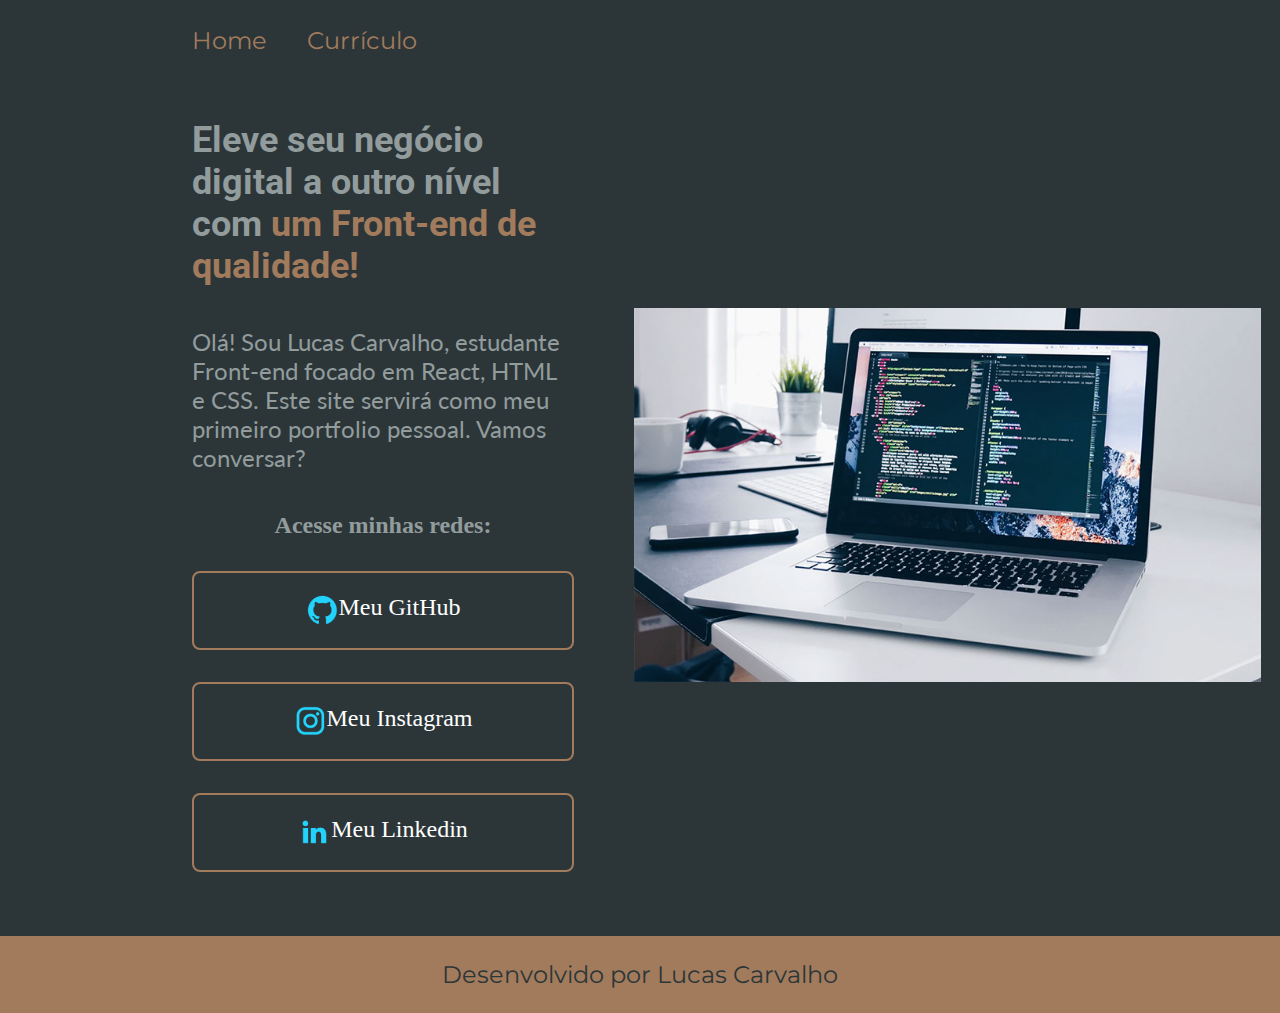
<file: index.html>
<!DOCTYPE html>
<html lang="pt-br">
<head>
    <meta charset="UTF-8">
    <meta name="viewport" content="width=device-width, initial-scale=1.0">
    <link rel="stylesheet" href="./styles/style.css">
    <title>Portfolio</title>
    
</head>
    <body>
        <header class="cabecalho">
            <nav class="cabecalho__menu">
                <a href="index.html" class="cabecalho__menu__link">Home</a>
                <a href="curriculo.html" class="cabecalho__menu__link">Currículo</a>
            </nav>  
        </header>
            <main class="apresentacao">
                <section class="apresentacao__conteudo">        
                    <h1 class="apresentacao__conteudo__titulo" >Eleve seu negócio digital a outro nível com<span class="titulo-destaque"> um Front-end de qualidade!</span></h1>
                    <p class="apresentacao__conteudo__texto">Olá! Sou Lucas Carvalho, estudante Front-end focado em React, HTML e CSS. Este site servirá como meu primeiro portfolio pessoal. Vamos conversar?</p>
                    <div class="apresentacao__links">
                        <h2><strong>Acesse minhas redes:</strong></h2>
                        <a class="apresentacao__links__link" href="https://github.com/LucasRosa4">
                            <img src="./assets/github.png" alt="GitHub">
                            Meu GitHub
                        </a>
                        <a class="apresentacao__links__link" href="https://www.instagram.com/lucascarvalho626/">
                            <img src="./assets/instagram.png" alt="Instagram">
                            Meu Instagram
                        </a>
                        <a class="apresentacao__links__link" href=https://www.linkedin.com/in/lucas-carvalho-659a9a246>
                            <img src="./assets/linkedin.png" alt="Linkedin">
                            Meu Linkedin
                        </a>
                    </div>
                </section>
                    <img class="imagem" src="./assets/codelaptop.png" alt="image--apresentacao">
            </main>            
        <footer class="rodape">
            <p>Desenvolvido por Lucas Carvalho</p>
        </footer>
    </body>
</html>
</file>
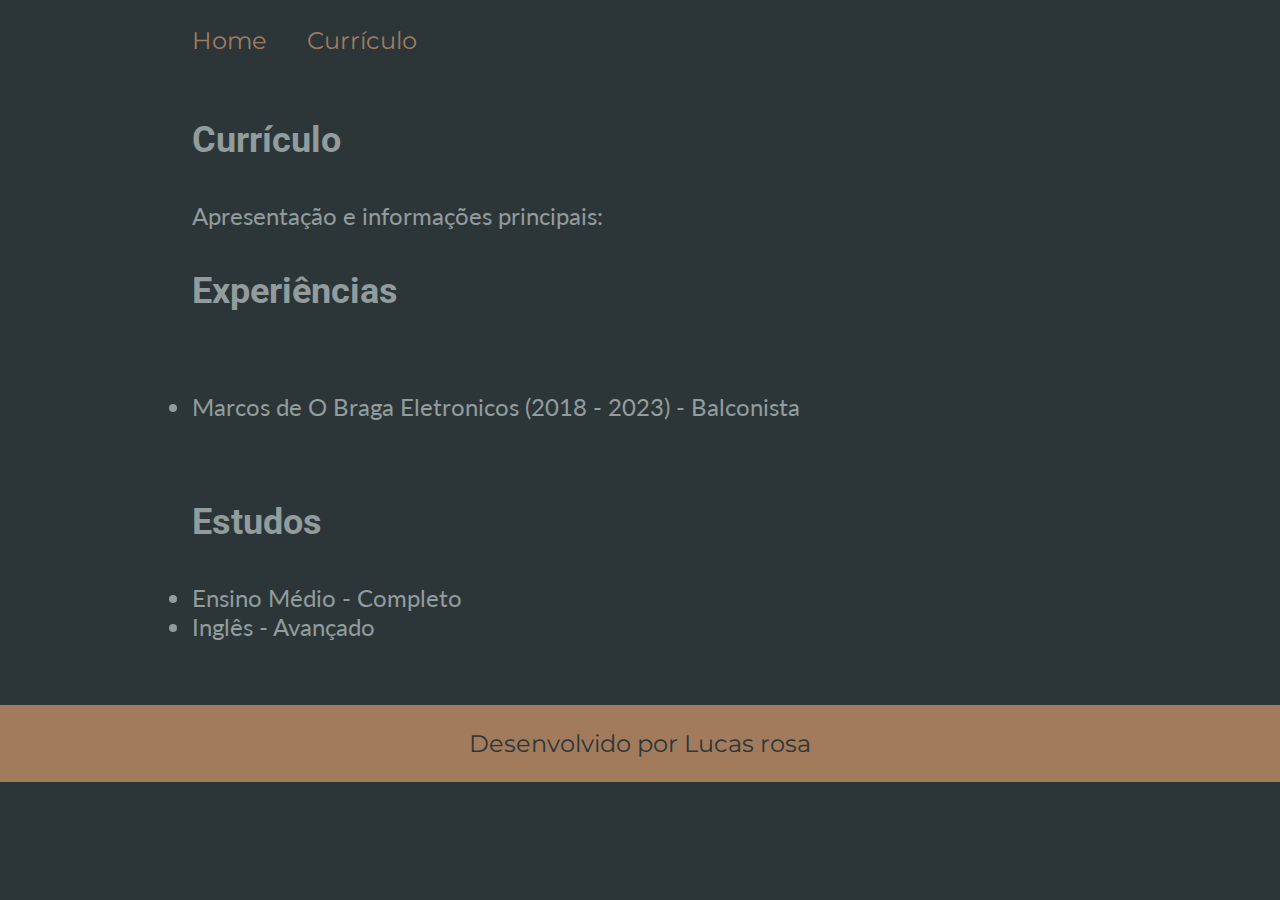
<file: Curriculo.html>
<!DOCTYPE html>
<html lang="pt-br">
<head>
    <meta charset="UTF-8">
    <meta name="viewport" content="width=device-width, initial-scale=1.0">
    <link rel="stylesheet" href="./styles/style.css">
    <title>Curriculo</title>

</head>
    <body>
        <header class="cabecalho">
            <nav class="cabecalho__menu">
                <a href="index.html" class="cabecalho__menu__link">Home</a>
                <a href="curriculo.html" class="cabecalho__menu__link">Currículo</a>
            </nav>  
        </header>
                <main class="apresentacao">
                    <section class="apresentacao__conteudo">
                        <h1 class="apresentacao__conteudo__titulo">Currículo</h1>
                        <p class="apresentacao__conteudo__texto">
                            Apresentação e informações principais:
                        </p>
                        <h2 class="apresentacao__conteudo__titulo">Experiências</h2>
                        <p class="apresentacao__conteudo__texto">
                        <ul class="apresentacao__conteudo__texto">
                            <li> Marcos de O Braga Eletronicos (2018 - 2023) - Balconista </li>
                        </ul>
                        </p>
                        <h2 class="apresentacao__conteudo__titulo">Estudos</h2>
                        <div class="apresentacao__conteudo__texto">
                        <ul class="apresentacao__conteudo__texto">
                            <li>Ensino Médio - Completo</li>
                            <li>Inglês - Avançado</li>
                        </ul>
                        </div>    
                    </section>
                </main> 
        <footer class="rodape">
            <p>Desenvolvido por Lucas rosa</p>
        </footer>
    </body>
</html>
</file>
<file: styles/style.css>
@import url('https://fonts.googleapis.com/css2?family=Montserrat:wght@200&display=swap');
@import url('https://fonts.googleapis.com/css2?family=Montserrat:wght@200&family=Roboto:wght@300&display=swap');
  @import url('https://fonts.googleapis.com/css2?family=Lato:wght@300&family=Montserrat:wght@200&family=Roboto:ital,wght@1,100&display=swap');


:root{
    --cor-primaria:  #2C3639;
    --cor-secundaria: #929c9c;
    --cor-terciaria:  #A27B5C;
    --cor-hover: #272727;
}

:root{
    --fonte--cabecalho: 'montserrat', 'sans-seriff';
    --fonte--apresentacao: 'roboto', 'sans-seriff';
    --fonte--apresentacao--conteudo: 'lato', 'sans-seriff'; 
}

body{
    /*height: 100vh;*/
    box-sizing: border-box;
    background-color :var(--cor-primaria);
    color: var(--cor-secundaria);
}

.cabecalho{
    padding: 2% 0% 0% 15%;
}

.cabecalho__menu{
    display: flex;
    gap: 40px;
}

.cabecalho__menu__link{
    font-family: var(--fonte--cabecalho);
    font-size: 1.5rem;
    font-weight: 400;
    color: var(--cor-terciaria);
    text-decoration: none;
    
}

*    {
    margin: 0;
    padding: 0;
}

.titulo-destaque{
    color: var(--cor-terciaria);
}

.apresentacao {
    padding: 5% 15%;
    display: flex;
    align-items: center;
    justify-content: space-between;
    gap: 60px;
    
}

.apresentacao__conteudo{
    width: 615px;
    display: flex;
    flex-direction: column;
    gap: 40px;
}

.apresentacao__conteudo__titulo{
    font-size: 2.25rem;
    font-family: var(--fonte--apresentacao);
    
}

.apresentacao__conteudo__texto{
    font-size: 1.5rem;
    font-family: var(--fonte--apresentacao--conteudo);
}

.imagem{
    width: 70%;
}

.apresentacao__links{
    display: flex;
    flex-direction: column;
    align-items: center;
    justify-content: space-between;
    gap: 32px;
}

.apresentacao__links__link:hover {
    background-color: var(--cor-hover);
}

.apresentacao__links__link {
    display: flex;
    justify-content: center;
    border: 2px solid var(--cor-terciaria);
    width: 378px;
    text-align: center;
    border-radius: 8px;
    font-size: 1.5rem;
    padding: 21.5px 0;
    text-decoration: none;
    color: white;


}

.rodape {
    padding: 24px;
    color: var(--cor-primaria);
    background-color: var(--cor-terciaria);
    text-align: center;
    font-family: 'Montserrat', sans-serif;
    font-size: 1.5rem;
    font-weight: 400;

}


@media (max-width: 768px){

    .cabecalho{
        padding: 8%;
    }

    .cabecalho__menu{
        justify-content: center;
    }

    .imagem{
        width: 80%;
    }

    .apresentacao{
        flex-direction: column-reverse;
        width: auto;
        gap: 70px;
    }

}
</file>
